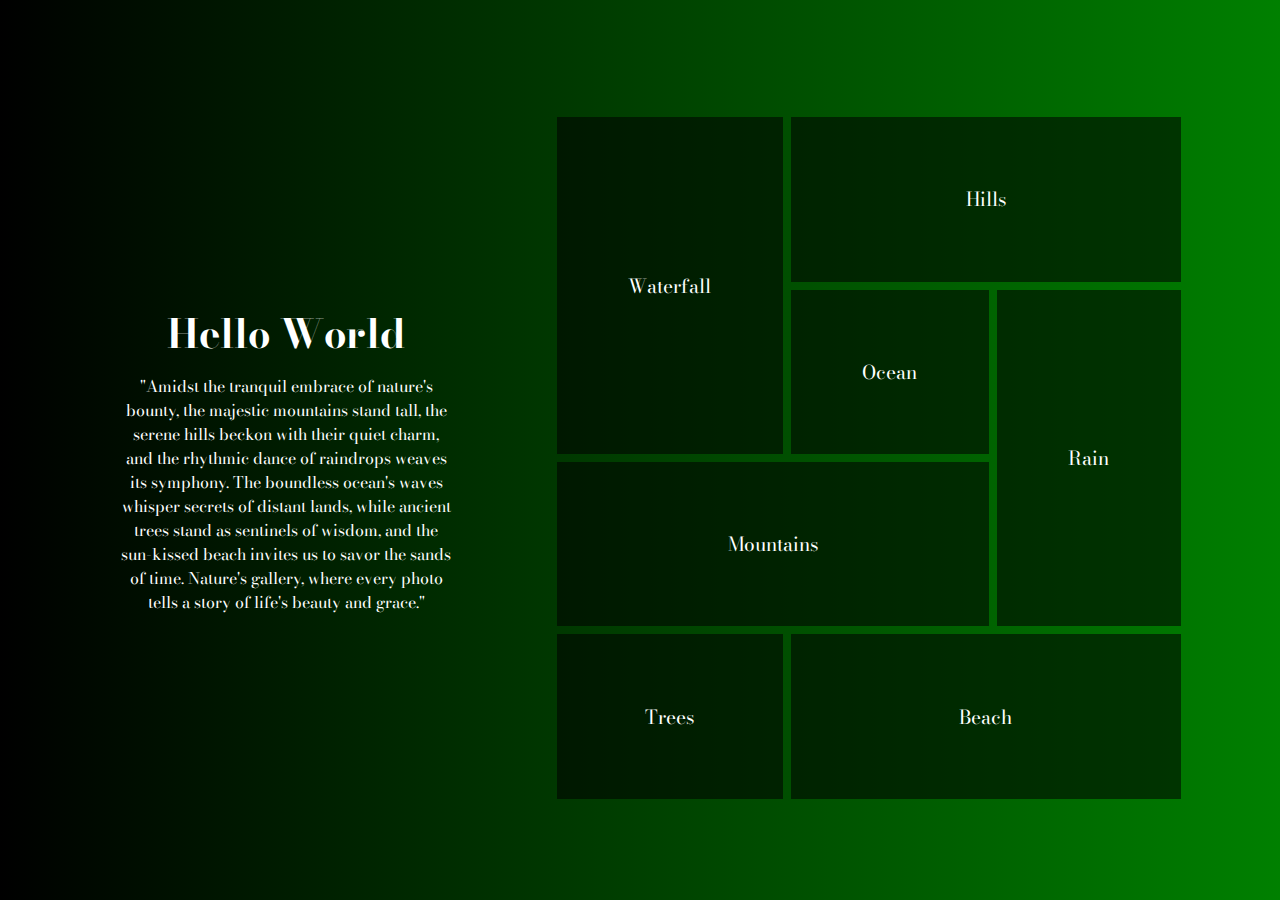
<file: ImageGallery/index.html>
<!DOCTYPE html>
<html lang="en">
  <head>
    <meta charset="UTF-8" />
    <meta name="viewport" content="width=device-width, initial-scale=1.0" />
    <title>Document</title>
    <link rel="stylesheet" href="style.css" />
  </head>
  <body>
    <div class="box">
      <div class="text-container">
        <h1>Hello World</h1>
        <p>
          "Amidst the tranquil embrace of nature's bounty, the majestic
          mountains stand tall, the serene hills beckon with their quiet charm,
          and the rhythmic dance of raindrops weaves its symphony. The boundless
          ocean's waves whisper secrets of distant lands, while ancient trees
          stand as sentinels of wisdom, and the sun-kissed beach invites us to
          savor the sands of time. Nature's gallery, where every photo tells a
          story of life's beauty and grace."
        </p>
      </div>
      <div class="grid-container">
        <div
          class="grid-box1 grid-box"
          onmouseover="on('.grid-box1')"
          onmouseleave="off('.grid-box1')"
          style="
            background-image: url(https://images.unsplash.com/photo-1433086966358-54859d0ed716?auto=format&fit=crop&q=60&w=500&ixlib=rb-4.0.3&ixid=M3wxMjA3fDB8MHxzZWFyY2h8M3x8bmF0dXJlfGVufDB8fDB8fHww);
          "
        >
          Waterfall
        </div>
        <div
          class="grid-box2 grid-box"
          onmouseover="on('.grid-box2')"
          onmouseleave="off('.grid-box2')"
          style="
            background-image: url(https://images.unsplash.com/photo-1470071459604-3b5ec3a7fe05?auto=format&fit=crop&q=60&w=500&ixlib=rb-4.0.3&ixid=M3wxMjA3fDB8MHxzZWFyY2h8N3x8bmF0dXJlfGVufDB8fDB8fHww);
          "
        >
          Hills
        </div>
        <div
          onmouseover="on('.grid-box3')"
          onmouseleave="off('.grid-box3')"
          class="grid-box3 grid-box"
          style="
            background-image: url(https://images.unsplash.com/photo-1518173946687-a4c8892bbd9f?auto=format&fit=crop&q=60&w=500&ixlib=rb-4.0.3&ixid=M3wxMjA3fDB8MHxzZWFyY2h8MTZ8fG5hdHVyZXxlbnwwfHwwfHx8MA%3D%3D);
          "
        >
          Rain
        </div>
        <div
          onmouseover="on('.grid-box4')"
          onmouseleave="off('.grid-box4')"
          class="grid-box4 grid-box"
          style="
            background-image: url(https://images.unsplash.com/photo-1414609245224-afa02bfb3fda?auto=format&fit=crop&q=60&w=500&ixlib=rb-4.0.3&ixid=M3wxMjA3fDB8MHxzZWFyY2h8NDJ8fG5hdHVyZXxlbnwwfHwwfHx8MA%3D%3D);
          "
        >
          Ocean
        </div>
        <div
          onmouseover="on('.grid-box5')"
          onmouseleave="off('.grid-box5')"
          class="grid-box5 grid-box"
          style="
            background-image: url(https://images.unsplash.com/photo-1490730141103-6cac27aaab94?auto=format&fit=crop&q=60&w=500&ixlib=rb-4.0.3&ixid=M3wxMjA3fDB8MHxzZWFyY2h8NDZ8fG5hdHVyZXxlbnwwfHwwfHx8MA%3D%3D);
          "
        >
          Beach
        </div>
        <div
          onmouseover="on('.grid-box6')"
          onmouseleave="off('.grid-box6')"
          class="grid-box6 grid-box"
          style="
            background-image: url(https://images.unsplash.com/photo-1441974231531-c6227db76b6e?auto=format&fit=crop&q=60&w=500&ixlib=rb-4.0.3&ixid=M3wxMjA3fDB8MHxzZWFyY2h8MTl8fG5hdHVyZXxlbnwwfHwwfHx8MA%3D%3D);
          "
        >
          Trees
        </div>
        <div
          onmouseover="on('.grid-box7')"
          onmouseleave="off('.grid-box7')"
          class="grid-box7 grid-box"
          style="
            background-image: url(https://images.unsplash.com/photo-1426604966848-d7adac402bff?auto=format&fit=crop&q=60&w=500&ixlib=rb-4.0.3&ixid=M3wxMjA3fDB8MHxzZWFyY2h8MTF8fG5hdHVyZXxlbnwwfHwwfHx8MA%3D%3D);
          "
        >
          Mountains
        </div>
      </div>
    </div>
    <script src="main.js"></script>
  </body>
</html>
</file>
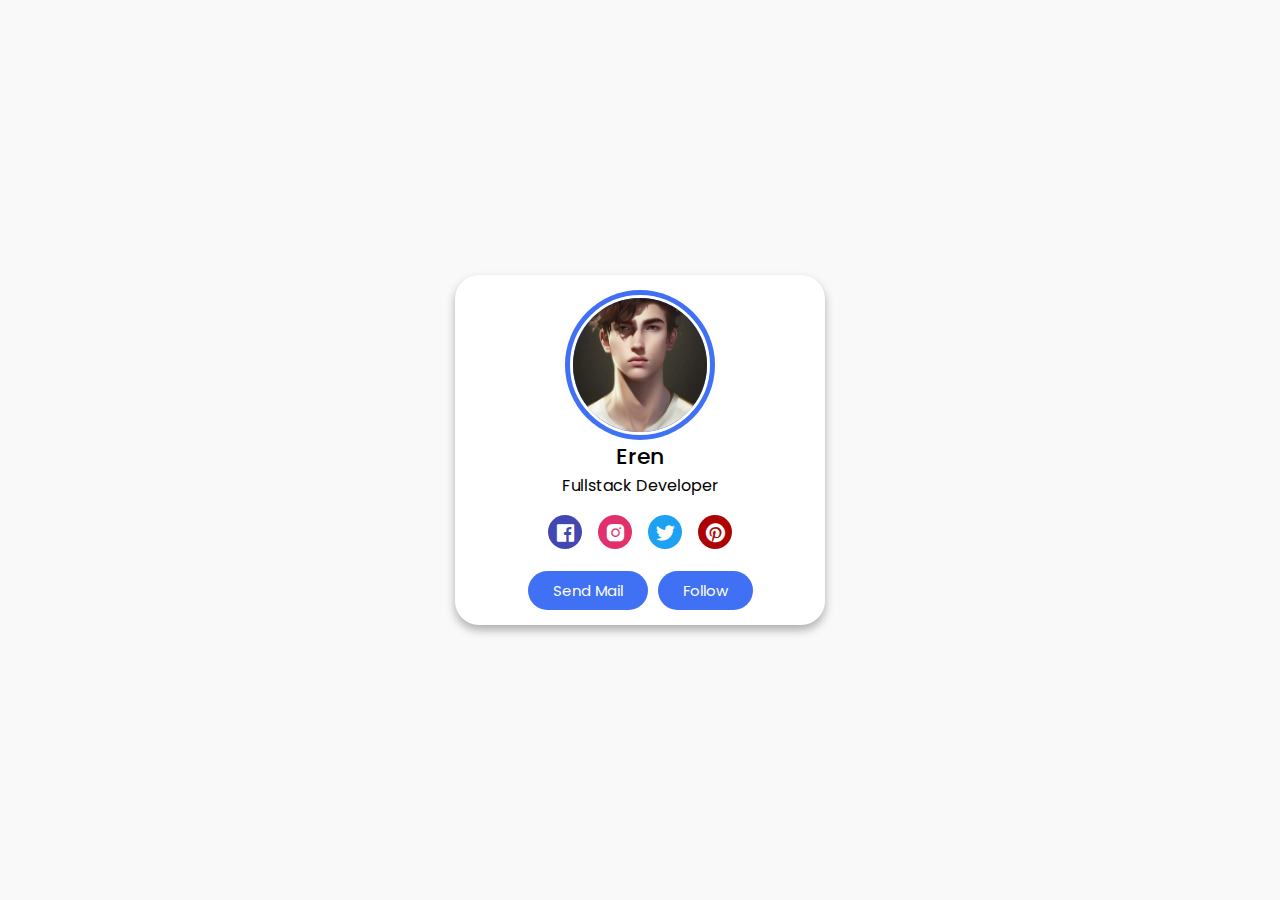
<file: Profile Card UI Design/index.html>
<!DOCTYPE html>
<html lang="en">
  <head>
    <meta charset="UTF-8" />
    <meta name="viewport" content="width=device-width, initial-scale=1.0" />
    <title>Profile Card</title>
    <link rel="stylesheet" href="style.css" />
    <link
      href="https://unpkg.com/boxicons@2.1.4/css/boxicons.min.css"
      rel="stylesheet"
    />
  </head>
  <body>
    <div class="profile-card">
      <div class="image">
        <img src="ProfilePhoto.jpg" alt="profile" class="profile-image" />
      </div>
      <div class="text-data">
        <span class="name">Eren </span>
        <span class="Job">Fullstack Developer</span>
      </div>
      <div class="media-button">
        <a href="#" style="background-color: #4247b2" class="links"
          ><i class="bx bxl-facebook-square"></i
        ></a>
        <a href="#" style="background-color: #e1306c" class="links"
          ><i class="bx bxl-instagram-alt"></i
        ></a>
        <a href="#" style="background-color: #1da1f2" class="links"
          ><i class="bx bxl-twitter"></i
        ></a>
        <a href="#" style="background-color: rgb(174, 3, 3)" class="links"
          ><i class="bx bxl-pinterest"></i
        ></a>
      </div>
      <div class="buttons">
        <button class="button">Send Mail</button>
        <button class="button">Follow</button>
      </div>
    </div>
  </body>
</html>
</file>
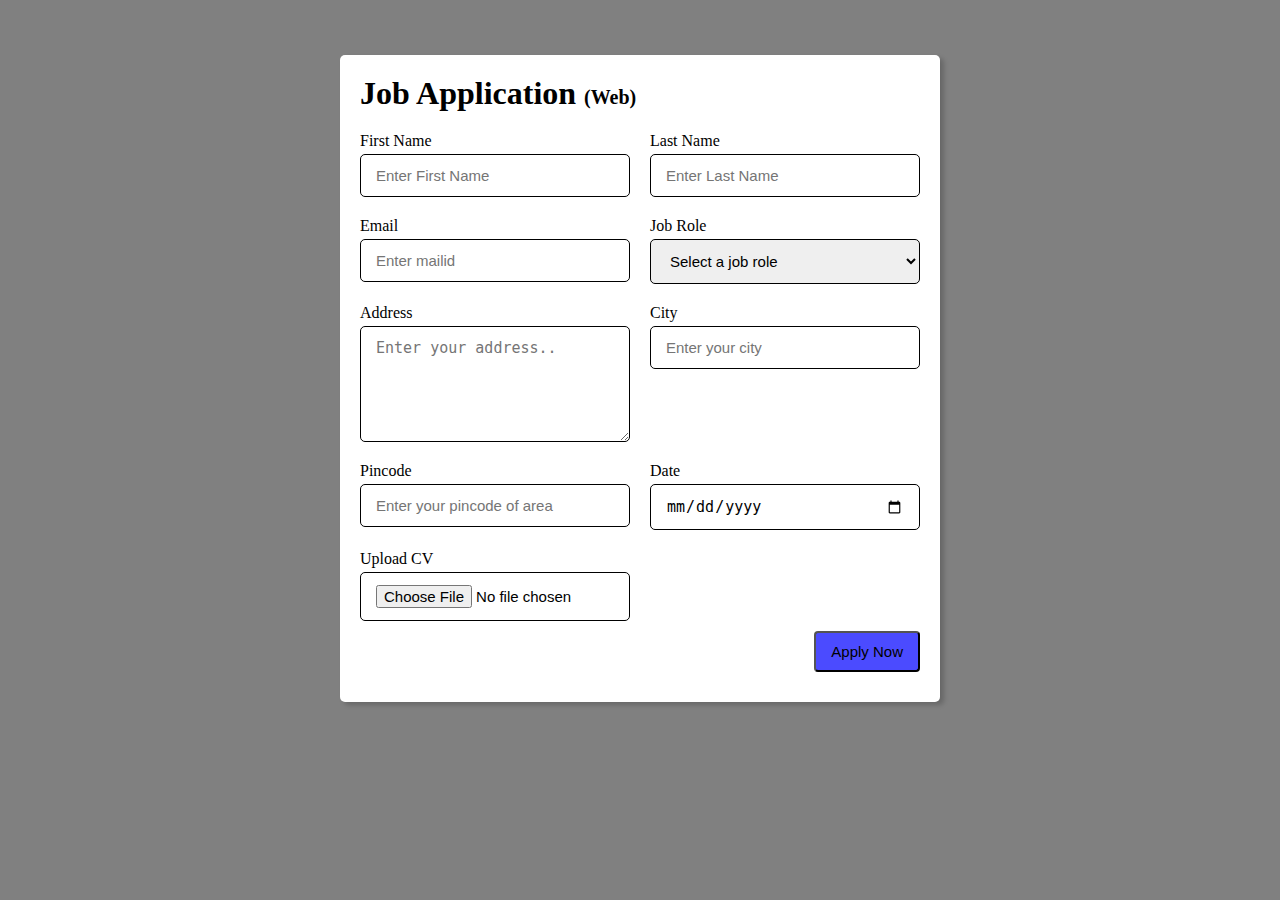
<file: project2/index.html>
<!DOCTYPE html>
<html lang="en">
  <head>
    <meta charset="UTF-8" />
    <meta http-equiv="X-UA-Compatible" content="IE=edge" />
    <meta name="viewport" content="width=device-width, initial-scale=1.0" />
    <title>Application form</title>
    <link rel="stylesheet" href="style.css" />
  </head>
  <body>
    <div class="container">
      <div class="applyBox">
        <h1>
          Job Application
          <span id="dispInLine">(Web)</span>
        </h1>
        <form action="">
          <div class="formContainer">
            <div class="formControl">
              <label for="fname">First Name</label>
              <input
                type="text"
                name="firstname"
                id="fname"
                placeholder="Enter First Name"
              />
            </div>

            <div class="formControl">
              <label for="lname">Last Name</label>
              <input
                type="text"
                name="lastname"
                id="lname"
                placeholder="Enter Last Name"
              />
            </div>

            <div class="formControl">
              <label for="mail">Email</label>
              <input
                type="email"
                name="mailid"
                id="mail"
                placeholder="Enter mailid"
              />
            </div>
            <div class="formControl">
              <label for="jobRole">Job Role</label>
              <select name="jobrole" id="jobRole">
                <option value="">Select a job role</option>
                <option value="frontenddev">Frontend Developer</option>
                <option value="backenddev">Backend Developer</option>
                <option value="fullstackdev">Fullstack Developer</option>
                <option value="ui-ux">UI/Ux Designer</option>
              </select>
            </div>
            <div class="formControl">
              <label for="address">Address</label>
              <textarea
                name="address"
                id="address"
                cols="50"
                rows="5"
                placeholder="Enter your address.."
              ></textarea>
            </div>
            <div class="formControl">
              <label for="city">City</label>
              <input
                type="text"
                name="city"
                id="city"
                placeholder="Enter your city"
              />
            </div>
            <div class="formControl">
              <label for="pincode">Pincode</label>
              <input
                type="number"
                name="pincode"
                id="pincode"
                placeholder="Enter your pincode of area"
              />
            </div>
            <div class="formControl">
              <label for="date">Date</label>
              <input type="date" name="date" id="date" />
            </div>
            <div class="formControl">
              <label for="uploaded_file">Upload CV</label>
              <input type="file" name="CV" id="uploaded_file" />
            </div>
          </div>
          <div
            style="display: flex; justify-content: flex-end; margin: 10px auto"
          >
            <button type="submit">Apply Now</button>
          </div>
          <!-- video watched: 22:00 learn css grid from wesbos and then come here -->
        </form>
      </div>
    </div>
  </body>
</html>
</file>
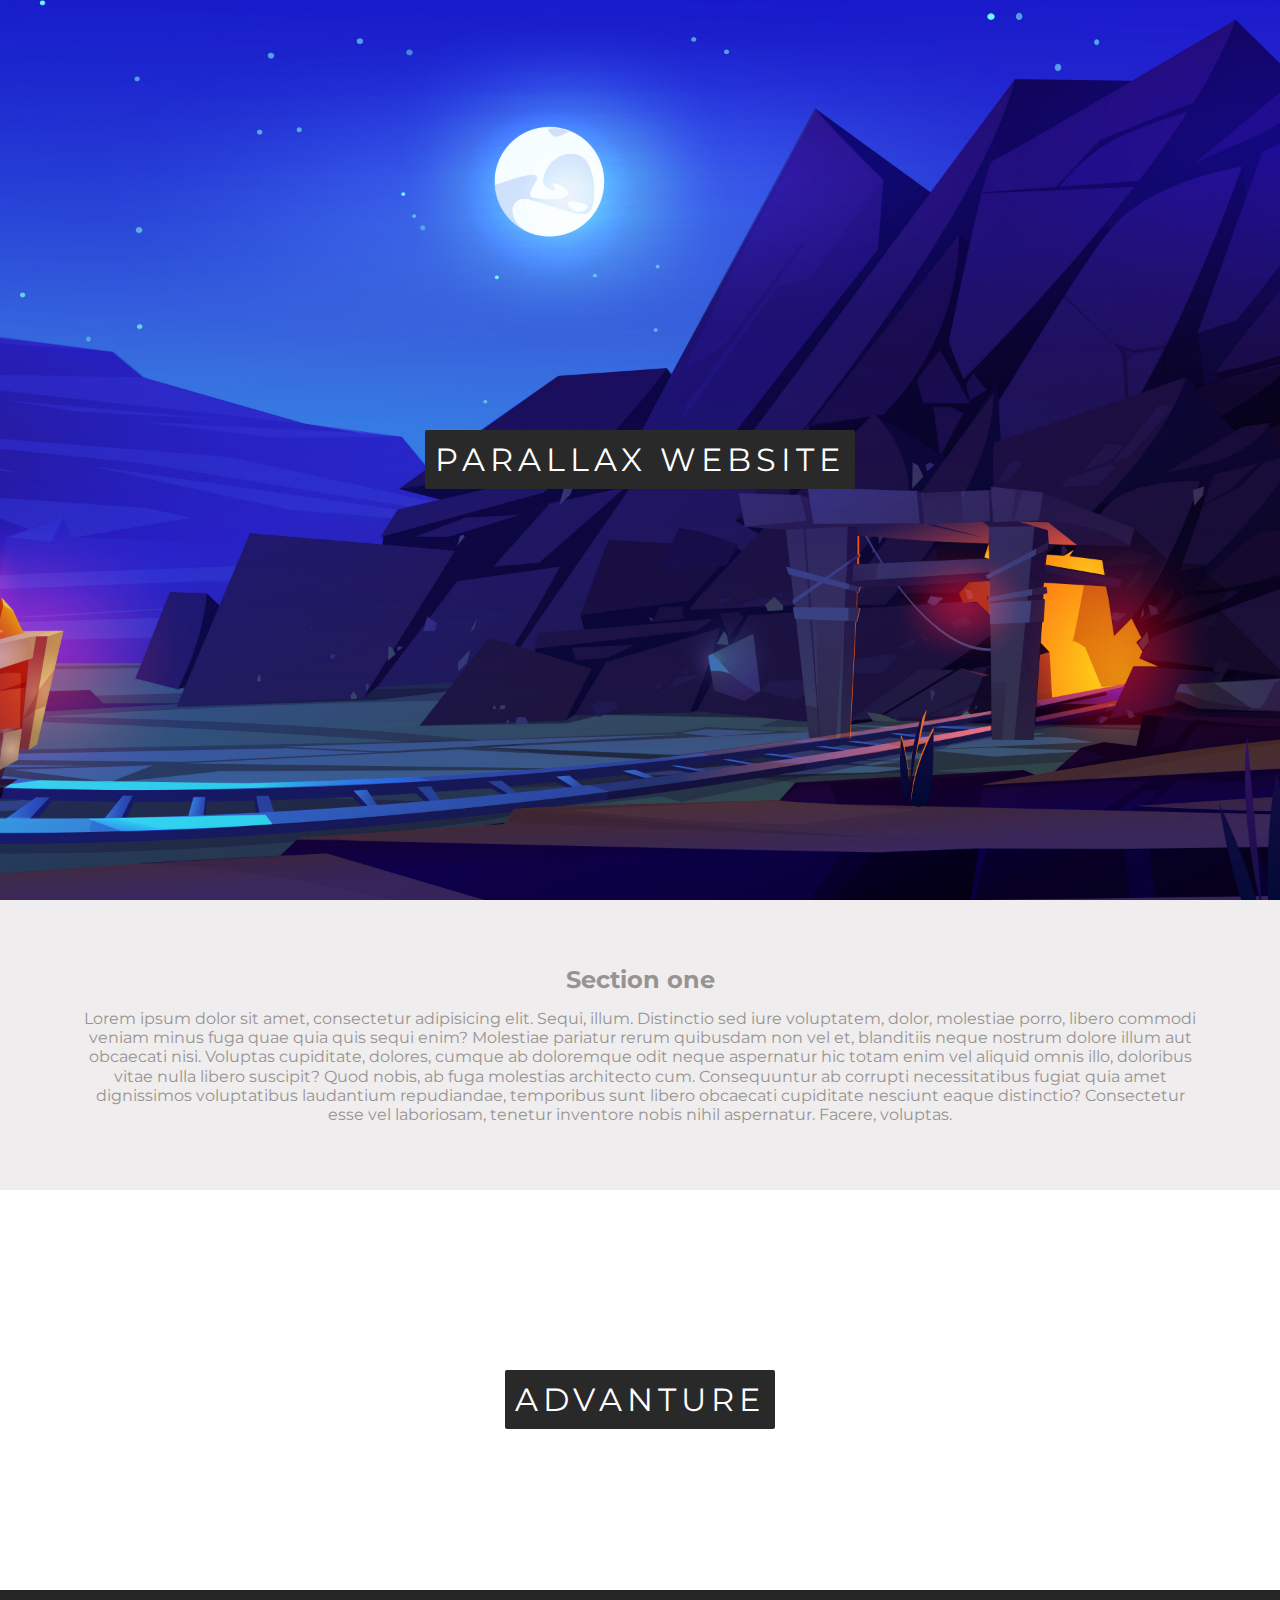
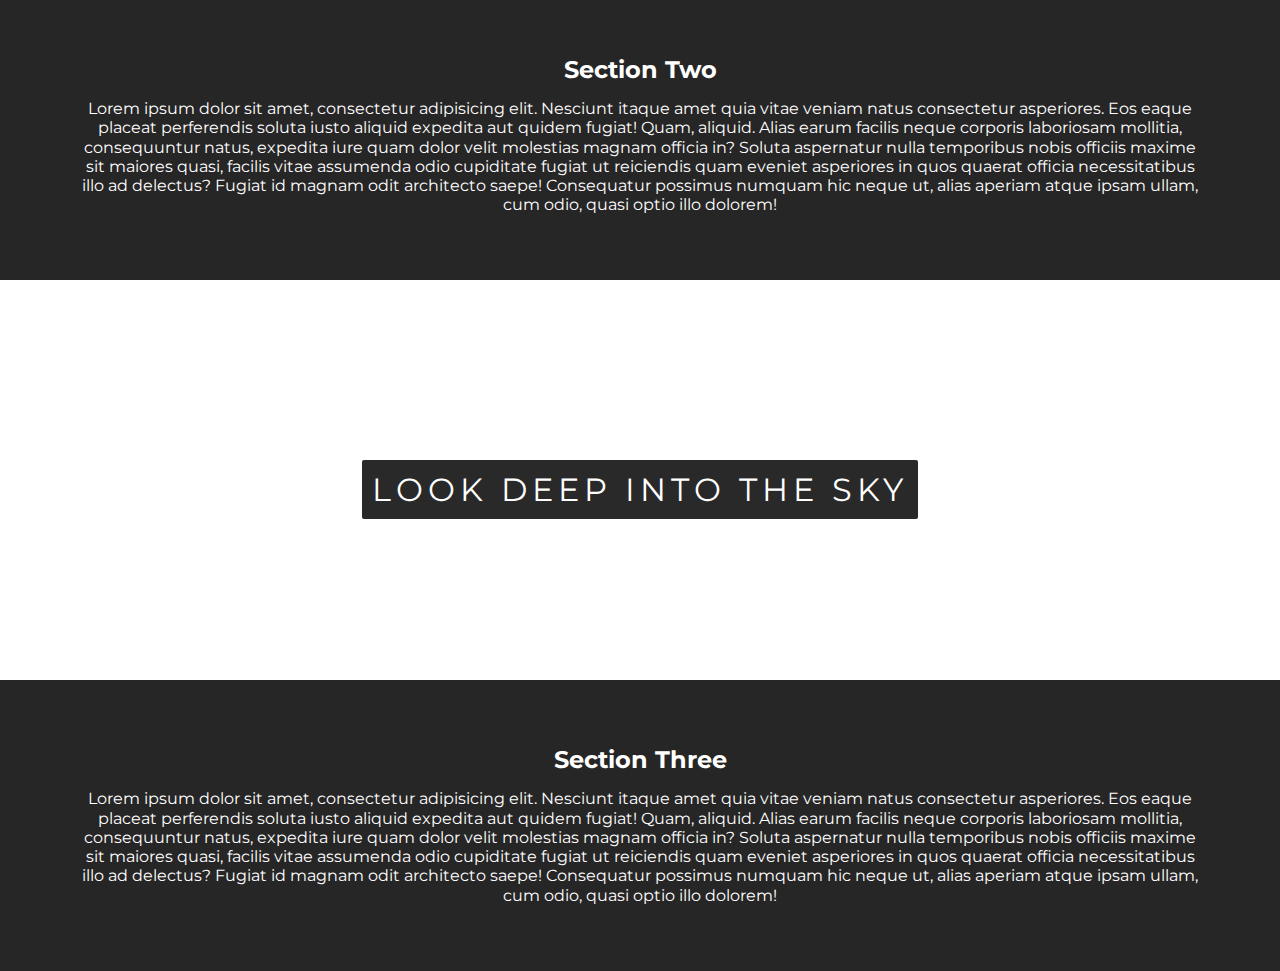
<file: project3/index.html>
<!DOCTYPE html>
<html lang="en">
  <head>
    <meta charset="UTF-8" />
    <meta http-equiv="X-UA-Compatible" content="IE=edge" />
    <meta name="viewport" content="width=device-width, initial-scale=1.0" />
    <title>Parallax Effect</title>
    <link rel="stylesheet" href="style.css" />
  </head>
  <body>
    <section class="pimage1">
      <div class="ptext">
        <span class="parallaxText">Parallax Website</span>
      </div>
    </section>
    <section class="sectionText1 section1">
      <h2>Section one</h2>
      <p>
        Lorem ipsum dolor sit amet, consectetur adipisicing elit. Sequi, illum.
        Distinctio sed iure voluptatem, dolor, molestiae porro, libero commodi
        veniam minus fuga quae quia quis sequi enim? Molestiae pariatur rerum
        quibusdam non vel et, blanditiis neque nostrum dolore illum aut
        obcaecati nisi. Voluptas cupiditate, dolores, cumque ab doloremque odit
        neque aspernatur hic totam enim vel aliquid omnis illo, doloribus vitae
        nulla libero suscipit? Quod nobis, ab fuga molestias architecto cum.
        Consequuntur ab corrupti necessitatibus fugiat quia amet dignissimos
        voluptatibus laudantium repudiandae, temporibus sunt libero obcaecati
        cupiditate nesciunt eaque distinctio? Consectetur esse vel laboriosam,
        tenetur inventore nobis nihil aspernatur. Facere, voluptas.
      </p>
    </section>
    <section class="pimage2">
      <div class="secondContainer">
        <span class="advanture">Advanture</span>
      </div>
    </section>
    <section class="sectionText1 section2">
      <h2>Section Two</h2>
      <p>
        Lorem ipsum dolor sit amet, consectetur adipisicing elit. Nesciunt
        itaque amet quia vitae veniam natus consectetur asperiores. Eos eaque
        placeat perferendis soluta iusto aliquid expedita aut quidem fugiat!
        Quam, aliquid. Alias earum facilis neque corporis laboriosam mollitia,
        consequuntur natus, expedita iure quam dolor velit molestias magnam
        officia in? Soluta aspernatur nulla temporibus nobis officiis maxime sit
        maiores quasi, facilis vitae assumenda odio cupiditate fugiat ut
        reiciendis quam eveniet asperiores in quos quaerat officia
        necessitatibus illo ad delectus? Fugiat id magnam odit architecto saepe!
        Consequatur possimus numquam hic neque ut, alias aperiam atque ipsam
        ullam, cum odio, quasi optio illo dolorem!
      </p>
    </section>
    <section class="pimage3">
      <div class="thirdContainer">
        <span class="ldeepinsky">Look Deep into the sky</span>
      </div>
    </section>
    <section class="sectionText1 section2">
      <h2>Section Three</h2>
      <p>
        Lorem ipsum dolor sit amet, consectetur adipisicing elit. Nesciunt
        itaque amet quia vitae veniam natus consectetur asperiores. Eos eaque
        placeat perferendis soluta iusto aliquid expedita aut quidem fugiat!
        Quam, aliquid. Alias earum facilis neque corporis laboriosam mollitia,
        consequuntur natus, expedita iure quam dolor velit molestias magnam
        officia in? Soluta aspernatur nulla temporibus nobis officiis maxime sit
        maiores quasi, facilis vitae assumenda odio cupiditate fugiat ut
        reiciendis quam eveniet asperiores in quos quaerat officia
        necessitatibus illo ad delectus? Fugiat id magnam odit architecto saepe!
        Consequatur possimus numquam hic neque ut, alias aperiam atque ipsam
        ullam, cum odio, quasi optio illo dolorem!
      </p>
    </section>
  </body>
</html>
</file>
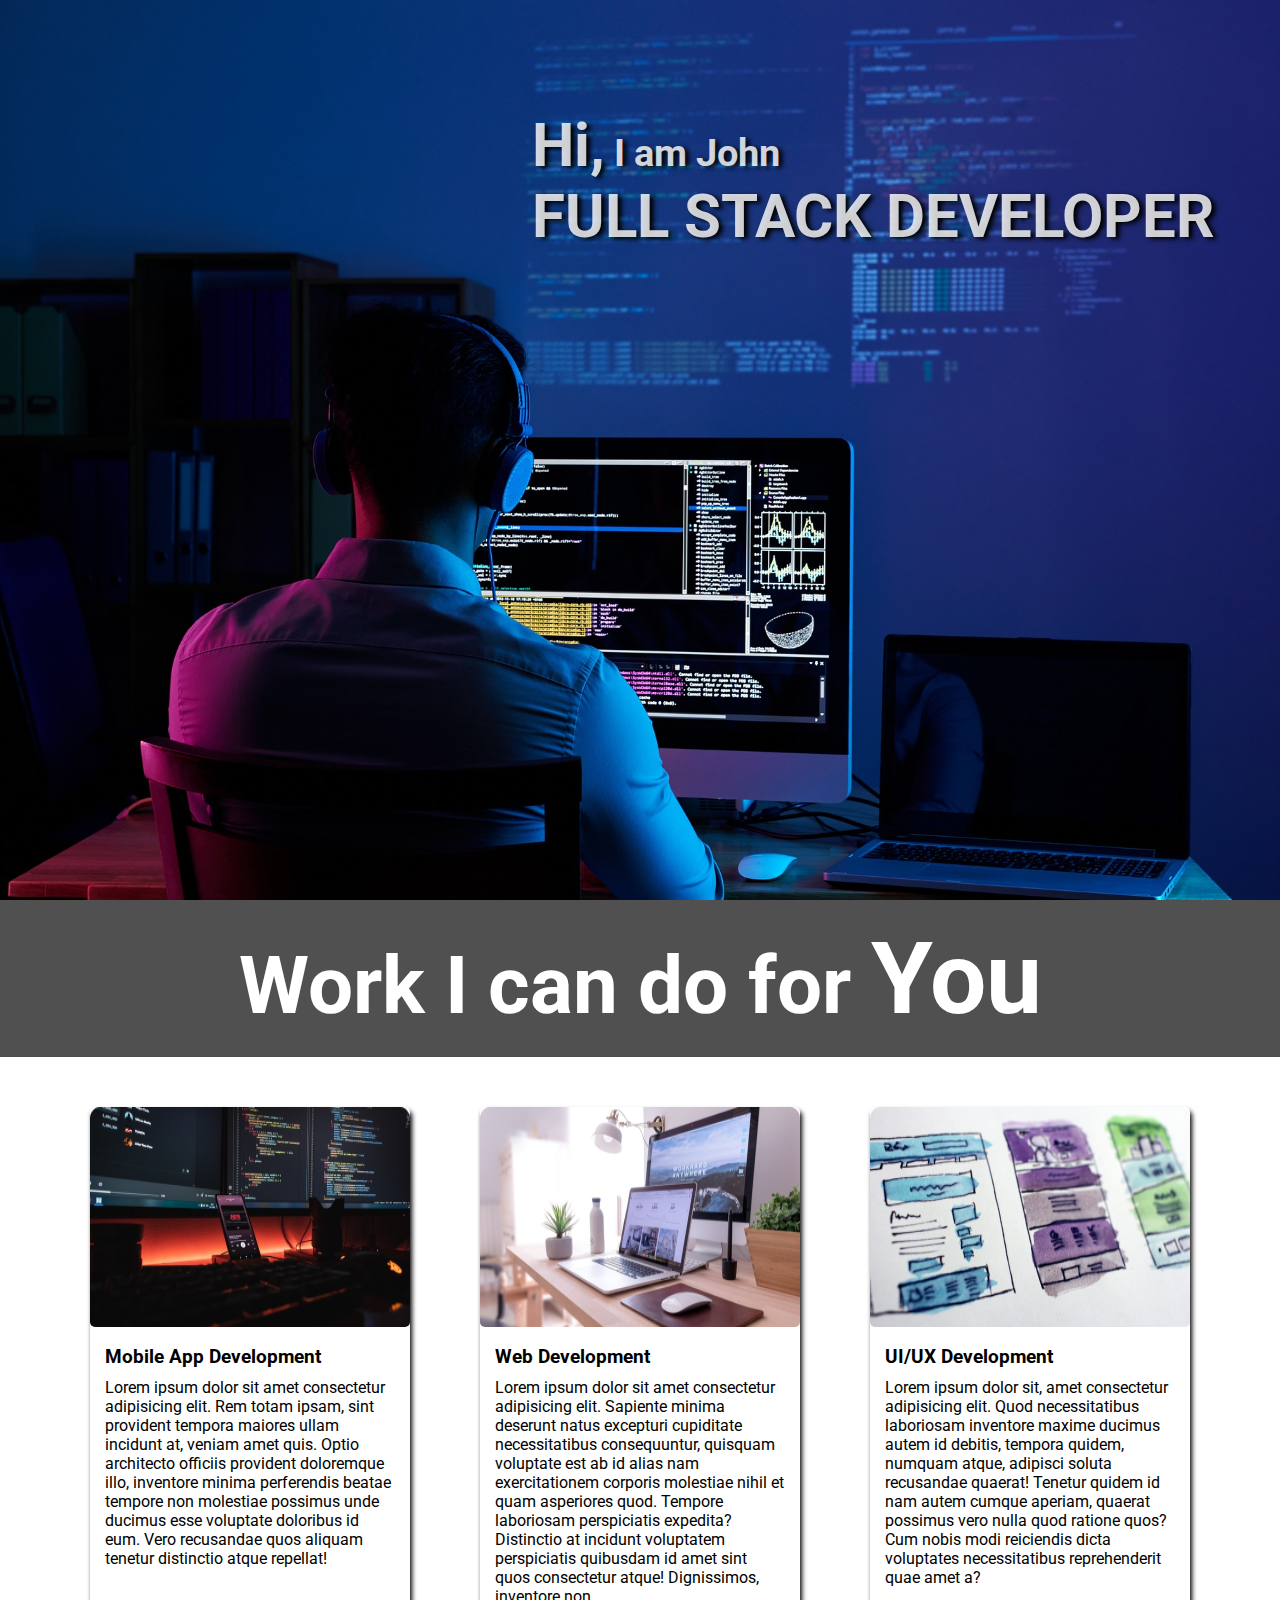
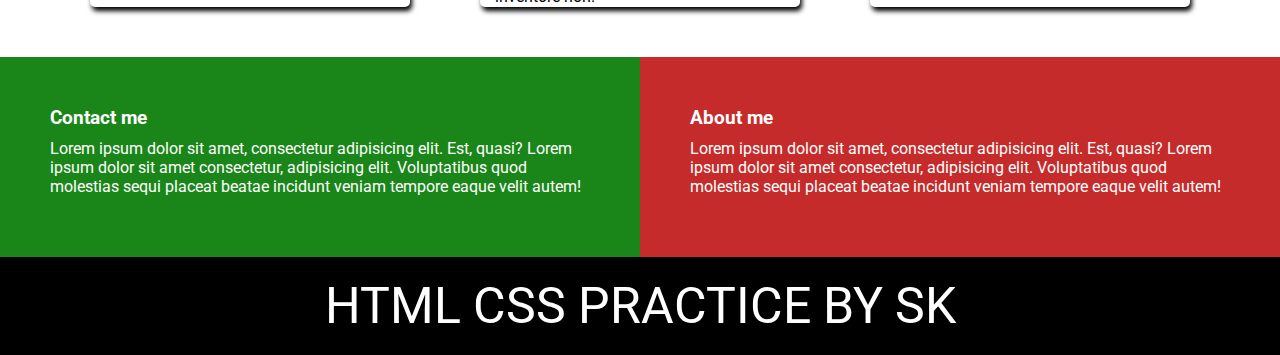
<file: project4/index.html>
<!DOCTYPE html>
<html lang="en">
  <head>
    <meta charset="UTF-8" />
    <meta http-equiv="X-UA-Compatible" content="IE=edge" />
    <meta name="viewport" content="width=device-width, initial-scale=1.0" />
    <title>Developer Landing Page</title>
    <link rel="stylesheet" href="style.css" />
  </head>
  <body>
    <section class="hero-image">
      <div class="hero-content">
        <h2 class="hero-text"><span class="lg-text">Hi,</span> I am John</h2>
        <h1 class="hero-text lg-text">FULL STACK DEVELOPER</h1>
      </div>
    </section>
    <section class="message-banner">
      <h2 class="message-text">
        Work I can do for <span class="large-text">You</span>
      </h2>
    </section>
    <section class="work">
      <div class="grid-item">
        <div class="card">
          <div class="image-container">
            <img src="images/appDev.png" alt="App development" />
          </div>
          <div class="card-content">
            <h3>Mobile App Development</h3>
            <p>
              Lorem ipsum dolor sit amet consectetur adipisicing elit. Rem totam
              ipsam, sint provident tempora maiores ullam incidunt at, veniam
              amet quis. Optio architecto officiis provident doloremque illo,
              inventore minima perferendis beatae tempore non molestiae possimus
              unde ducimus esse voluptate doloribus id eum. Vero recusandae quos
              aliquam tenetur distinctio atque repellat!
            </p>
          </div>
        </div>
      </div>
      <div class="grid-item">
        <div class="card">
          <div class="image-container">
            <img src="images/webDev.jpg" alt="Web development" />
          </div>
          <div class="card-content">
            <h3>Web Development</h3>
            <p>
              Lorem ipsum dolor sit amet consectetur adipisicing elit. Sapiente
              minima deserunt natus excepturi cupiditate necessitatibus
              consequuntur, quisquam voluptate est ab id alias nam
              exercitationem corporis molestiae nihil et quam asperiores quod.
              Tempore laboriosam perspiciatis expedita? Distinctio at incidunt
              voluptatem perspiciatis quibusdam id amet sint quos consectetur
              atque! Dignissimos, inventore non.
            </p>
          </div>
        </div>
      </div>

      <div class="grid-item">
        <div class="card">
          <div class="image-container">
            <img src="images/UIUXDev.png" alt="UI/UX Development" />
          </div>
          <div class="card-content">
            <h3>UI/UX Development</h3>
            <p>
              Lorem ipsum dolor sit, amet consectetur adipisicing elit. Quod
              necessitatibus laboriosam inventore maxime ducimus autem id
              debitis, tempora quidem, numquam atque, adipisci soluta recusandae
              quaerat! Tenetur quidem id nam autem cumque aperiam, quaerat
              possimus vero nulla quod ratione quos? Cum nobis modi reiciendis
              dicta voluptates necessitatibus reprehenderit quae amet a?
            </p>
          </div>
        </div>
      </div>
    </section>
    <section class="bottom">
      <div class="contact">
        <h3>Contact me</h3>
        <p>
          Lorem ipsum dolor sit amet, consectetur adipisicing elit. Est, quasi?
          Lorem ipsum dolor sit amet consectetur, adipisicing elit. Voluptatibus
          quod molestias sequi placeat beatae incidunt veniam tempore eaque
          velit autem!
        </p>
      </div>
      <div class="about">
        <h3>About me</h3>
        <p>
          Lorem ipsum dolor sit amet, consectetur adipisicing elit. Est, quasi?
          Lorem ipsum dolor sit amet consectetur, adipisicing elit. Voluptatibus
          quod molestias sequi placeat beatae incidunt veniam tempore eaque
          velit autem!
        </p>
      </div>
    </section>
    <footer>HTML CSS PRACTICE BY SK</footer>
  </body>
</html>
</file>
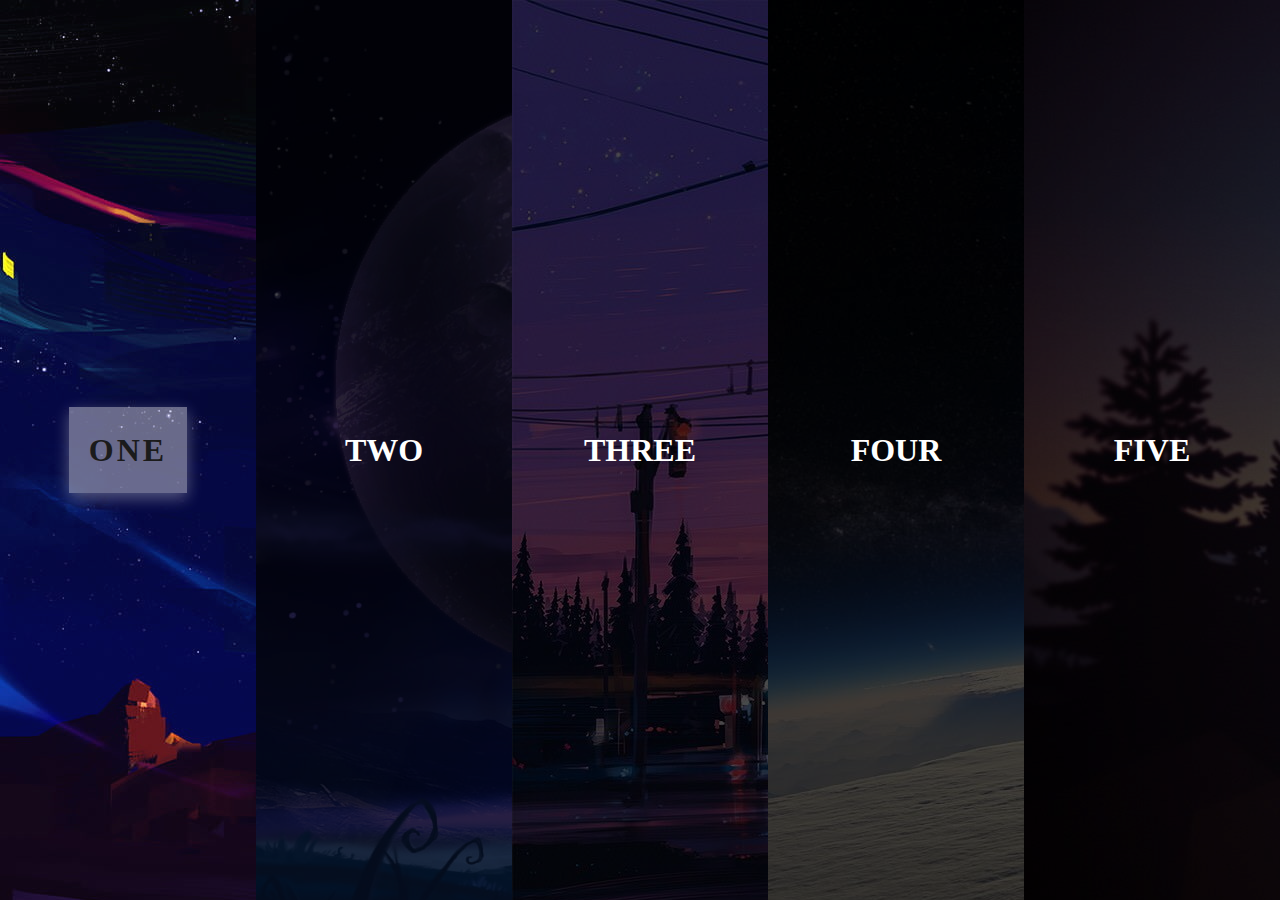
<file: FlexBox/FullScreen hover effect/index.html>
<!DOCTYPE html>
<html lang="en">
  <head>
    <meta charset="UTF-8" />
    <meta name="viewport" content="width=device-width, initial-scale=1.0" />
    <title>FlexBox</title>
    <style>
      * {
        margin: 0;
        padding: 0;
        box-sizing: border-box;
      }
      .flex-container {
        display: flex;
        width: 100vw;
        height: 100vh;
        line-height: 100vh;
      }
      .flex-container .flex-item {
        width: 20vw;
        height: 100vh;
        transition: 1s;
        text-align: center;
        background-size: cover;
        background-position: center;
      }
      .flex-item:hover h1 {
        background-color: rgba(255, 255, 255, 0.02);
      }

      h1 {
        font-size: 2em;
        color: white;
        background: rgba(0, 0, 0, 0.7);
      }
      h1 span {
        /* border-radius: 5%; */
        padding: 25px 20px;
        text-transform: uppercase;
        transition: 1s;
      }
      .flex-item:hover h1 span {
        background-color: rgba(255, 255, 255, 0.4);
        letter-spacing: 3px;
        color: rgb(27, 27, 27);
        box-shadow: 0px 5px 15px rgba(255, 255, 255, 0.33);
      }
      .flex-container .flex-item:nth-child(1) {
        background: url(img1.jpg);
      }
      .flex-container .flex-item:nth-child(2) {
        background: url(img2.jpg);
      }
      .flex-container .flex-item:nth-child(3) {
        background: url(img3.jpg);
      }
      .flex-container .flex-item:nth-child(4) {
        background: url(img4.jpg);
      }
      .flex-container .flex-item:nth-child(5) {
        background: url(img5.jpg);
      }
    </style>
  </head>
  <body>
    <div class="flex-container">
      <div class="flex-item">
        <h1><span>One</span></h1>
      </div>
      <div class="flex-item">
        <h1><span>two</span></h1>
      </div>
      <div class="flex-item">
        <h1><span>Three</span></h1>
      </div>
      <div class="flex-item">
        <h1><span>Four</span></h1>
      </div>
      <div class="flex-item">
        <h1><span>Five</span></h1>
      </div>
    </div>
  </body>
</html>
</file>
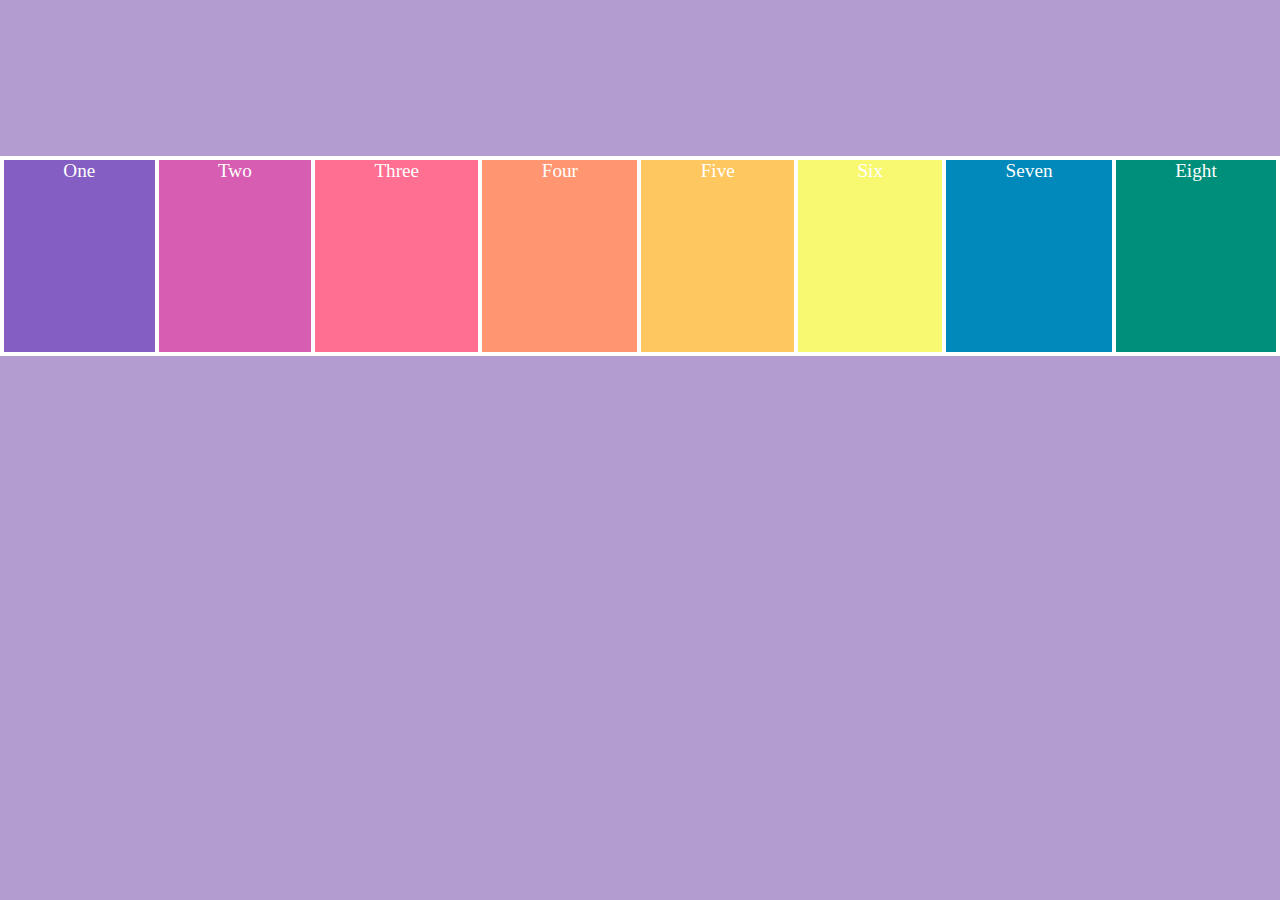
<file: FlexBox/flexboxHoverEffect.html>
<!DOCTYPE html>
<html lang="en">
  <head>
    <meta charset="UTF-8" />
    <meta name="viewport" content="width=device-width, initial-scale=1.0" />
    <title>FlexBox</title>
    <style>
      * {
        margin: 0;
        padding: 0;
        box-sizing: border-box;
      }
      body {
        background-color: #b39cd0;
        color: white;
      }
      .flex-container {
        display: flex;
        width: 100%;
        height: 200px;
        position: relative;
        margin-top: 20%;
        transform: translateY(-50%);
        border: 2px solid white;
      }
      .flex-child {
        border: 2px solid;
        flex-grow: 1;
        text-align: center;
        transition: 0.4s;
        max-width: 100%;
        font-size: 1.2em;
      }
      .flex-child:hover {
        flex-grow: 4;
        font-size: 2em;
      }
      .flex-container .flex-child:nth-child(1) {
        background-color: #845ec2;
      }
      .flex-container .flex-child:nth-child(2) {
        background-color: #d65db1;
      }
      .flex-container .flex-child:nth-child(3) {
        background-color: #ff6f91;
      }
      .flex-container .flex-child:nth-child(4) {
        background-color: #ff9671;
      }
      .flex-container .flex-child:nth-child(5) {
        background-color: #ffc75f;
      }
      .flex-container .flex-child:nth-child(6) {
        background-color: #f9f871;
      }
      .flex-container .flex-child:nth-child(7) {
        background-color: #0089ba;
      }
      .flex-container .flex-child:nth-child(8) {
        background-color: #008f7a;
      }
    </style>
  </head>
  <body>
    <div class="flex-container">
      <div class="flex-child">One</div>
      <div class="flex-child">Two</div>
      <div class="flex-child">Three</div>
      <div class="flex-child">Four</div>
      <div class="flex-child">Five</div>
      <div class="flex-child">Six</div>
      <div class="flex-child">Seven</div>
      <div class="flex-child">Eight</div>
    </div>
  </body>
</html>
</file>
<file: ImageGallery/style.css>
@import url('https://fonts.googleapis.com/css2?family=Bodoni+Moda:opsz,wght@6..96,400;6..96,800&family=Lora:wght@400;700&display=swap');
*{
    margin: 0;
    padding: 0;
    box-sizing: border-box;
}
.box{
    width: 100%;
    height: 100vh;
    color: white;
    background-image: linear-gradient(to right , black, green);
    display: flex;
    padding: 32px 16px 16px 16px;
    justify-content: space-evenly;
    align-items: center;
    font-family: 'Bodoni Moda', serif;
}
.grid-container{
    /* border: 1px solid black; */
    height: 80%;
    /* width: 60%; */
    flex-basis: 50%;
    gap: 8px;
    display: grid;
    grid-template-areas: 
    "Waterfall Hills Hills"
    "Waterfall Ocean Rain"
    "Mountains Mountains Rain"
    "Trees Beach Beach";
}
.grid-box{
    background-repeat: no-repeat;
    background-size: cover;
    background-position: top;
    display: flex;
    justify-content: center;
    align-items: center;
    font-size: larger;
    background-color: rgba(0, 0, 0, 0.558);
    background-blend-mode: darken;
    transition: background-blend-mode 0.5s ease, background-position 0.5s ease;
}
.grid-box1{
    grid-area: Waterfall;
}
.grid-box2{
    grid-area: Hills;
}
.grid-box3{
    grid-area: Rain;
}
.grid-box4{
    grid-area: Ocean;
}
.grid-box5{
    grid-area: Beach;
}
.grid-box6{
    grid-area: Trees;
}
.grid-box7{
    grid-area: Mountains;
}
.text-container{
    /* border: 1px solid black; */
    /* height: 400px;
    width: 400px; */
    flex-basis: 30%;
    display: flex;
    flex-direction: column;
    justify-content: center;
    
    align-items: center;
    padding: 20px;
}
.text-container h1{
    margin-bottom: 10px;
    font-size: 40px;
}
.text-container p{
    text-align: center;
}
</file>
<file: Profile Card UI Design/style.css>
@import url('https://fonts.googleapis.com/css2?family=Poppins:wght@300;400;500;600&display=swap');
*{
    font-family: 'Poppins', sans-serif;
    margin: 0;
    padding: 0;
    box-sizing: border-box;
}
body{
    height: 100vh;
    display: flex;
    align-items: center;
    justify-content: center;
    background-color: #f9f9f9;
}
.profile-card{
    display: flex;
    flex-direction: column;
    align-items: center;
    max-width:370px;
    width: 100%;
    background-color: #fff;
    border-radius: 24px;
    padding: 15px;
    box-shadow: 0 5px 10px rgb(0,0,0,0.3);
}
.image{
    width: 150px;
    height: 150px;
    position: relative;
    border-radius: 50%;
    padding: 5px;
    background-color: #4070f4;
}
.image .profile-image{
    width: 100%;
    height: 100%;
    object-fit: cover;
    border-radius: 50%;
    border: 3px solid white;
}
.profile-card .text-data{
    display: flex;
    flex-direction: column;
    align-items: center;
}
.text-data .name{
    font-size: 22px;
    font-weight:500;
}
.text-data .job{
    font-size: 15px;
    font-weight:400;
}
.profile-card .media-button{
    display: flex;
    align-items: center;
    margin-top: 15px;
}
.media-button .links{
    text-decoration: none;
    margin: 2px 8px;
    font-size:23px;
    height: 34px;
    width: 34px;
    background-color: #4070f4;
    border-radius: 50%;
    display: flex;
    align-items: center;
    justify-content: center;
    color: white;
}
.buttons{
    display: flex;
    align-items: center;
    margin-top: 20px;

}
.buttons .button{
    margin: 0 5px;
    border-radius: 24px;
    padding: 8px 25px;
    background-color: #4070f4;
    color:white;
    border: none;
    font-size: 15px;
    font-weight: 400;
    cursor: pointer;
    transition: all 0.3s ease;
}
.buttons .button:hover{
    background-color: #245cf6;

}
</file>
<file: project2/style.css>
*{
    box-sizing: border-box;
    padding: 0;
    margin: 0;
}
body{
    background-color: gray;
}
.container{
    /* border: 2px solid black; */
    max-width: 900px;
    margin: 0 auto;
    padding: 5px;
}
.applyBox{
    background-color: white;
    max-width: 600px;
    padding: 20px;
    margin: 0 auto;
    margin-top: 50px;
    box-shadow: 4px 3px 5px rgba(1, 2, 3, 0.2);
    border-radius: 5px;
   
}
#dispInLine{
    font-size: 20px;
}
.formContainer{
display: grid;
grid-template-columns:repeat(auto-fit, minmax(200px, 1fr));
gap: 20px;
margin-top: 20px;
}
.formControl{
    display: flex;
    flex-direction: column;
}
label{
    margin-bottom: 4px;
}

input, textarea, select {
    padding: 12px 15px;
    border: 1px solid black;
    border-radius: 5px;
    font-size: 15px;
}
button{
    padding: 10px 15px;
    background-color: rgba(71, 71, 255, 0.975);
    border-radius: 4px;
    font-size: 15px;
    transition: .2s ease-in;
}
button:hover{
    background-color: rgb(24, 24, 221);
    color: white;
    transition: .3s ease-out;
    cursor: pointer;
}
</file>
<file: project3/style.css>
@import url('https://fonts.googleapis.com/css2?family=Montserrat&display=swap');
html,body{
    margin:0;
    height: 100%;
    font-size: 16px;
    line-height: 1.2em;
    font-weight:400;
    font-family: 'Montserrat', sans-serif;

}
.pimage1{
    background-image: url(images/Landscape1.jpg);
    min-height: 100%;
}
.ptext, .secondContainer, .thirdContainer{
    position:absolute;
    top: 50%;
    width: 100%;
    text-align: center;
    font-size: 2em;
    color: white;
    text-transform: uppercase;
    letter-spacing: 5px;
}

.sectionText1{
    padding: 50px 80px;
    text-align: center;
    
}
.section1{
    color: rgb(151, 147, 147);
    background-color:rgb(239, 237, 237) ;
}
.section2{
    color: white;
    background-color: rgb(39, 38, 38);
}

.advanture, .ldeepinsky, .parallaxText{
    background-color: rgb(42, 41, 41);
    padding: 10px;
    border-radius: 2px;

}
.pimage2{
    background-image: url(images/Landscape2.jpg);
    min-height: 400px;
}
.pimage3{
    background-image: url(images/Landscape3.jpg);
    min-height: 400px;
}
.pimage1, .pimage2, .pimage3{
    background-size: cover;
    position: relative; 
    background-position: center;
    background-repeat: no-repeat;
    background-attachment: fixed;
}
</file>
<file: project4/style.css>
@import url('https://fonts.googleapis.com/css2?family=Roboto:wght@300&display=swap');
*{
    box-sizing: border-box;
    padding:0;
    margin: 0;
    font-family: 'Roboto', sans-serif;
}
.hero-image{
    background-image: url(images/dev.jpg);
    background-size: cover;
    min-height: 100vh;
    background-position: center;
    background-repeat: no-repeat;
}
.hero-content{
position: absolute;
color: #ffffffcf;
left: 40%;
font-size: 25px;
padding: 20px;
text-shadow: 4px 2px 5px black;
top: 10%;
}
.lg-text{
    font-size: 60px;
}
.message-text{
    font-size: 80px;
    color: white;
    padding: 20px;
    text-align: center;
    
}
.large-text{
    font-size: 100px;
}
.image-container > img{
    height: 220px;
    width: 320px;
    border-radius: 5px;
}
.card-content{
    padding: 15px;
}
.card-content>h3{
    margin-bottom: 10px;
}
.card{
    
    width:320px;
    height: 500px;
    border-radius: 5px;
    box-shadow: 2px 4px 5px black;
    transition: 0.2s ease-in-out; 
}
.message-banner{
    background-color: rgb(80, 80, 80);
    text-align: center;
}
.grid-item{
    display: flex;
    justify-content: center;
    align-items: center;
    
}
.card:hover{
    transform: scale(1.05);
    transition: 0.2s ease-in-out;

}
.work{
    display: grid;
    grid-template-columns: repeat(auto-fit,minmax(320px,1fr));
    gap: 70px;
    max-width: 1100px;
    margin: 50px auto;
}
.bottom{
    display: flex;
   
}
.contact{
    background-color: rgb(26, 134, 26);
}
.about{
    background-color: rgb(198, 43, 43);
}
.about>h3, .contact>h3{
    margin-bottom: 10px;
}
.about, .contact{
    min-height: 200px;
    padding: 50px;
    color: white;
}
footer{
    background-color: black;
    text-align: center;
    font-size: 50px;
    color:white;
    padding: 20px;
}
@media screen and (max-width:400) {
    .hero-image{
        min-height: 50vh;
    }
    .hero-content{
        font-size: 20px
    }
};
</file>
